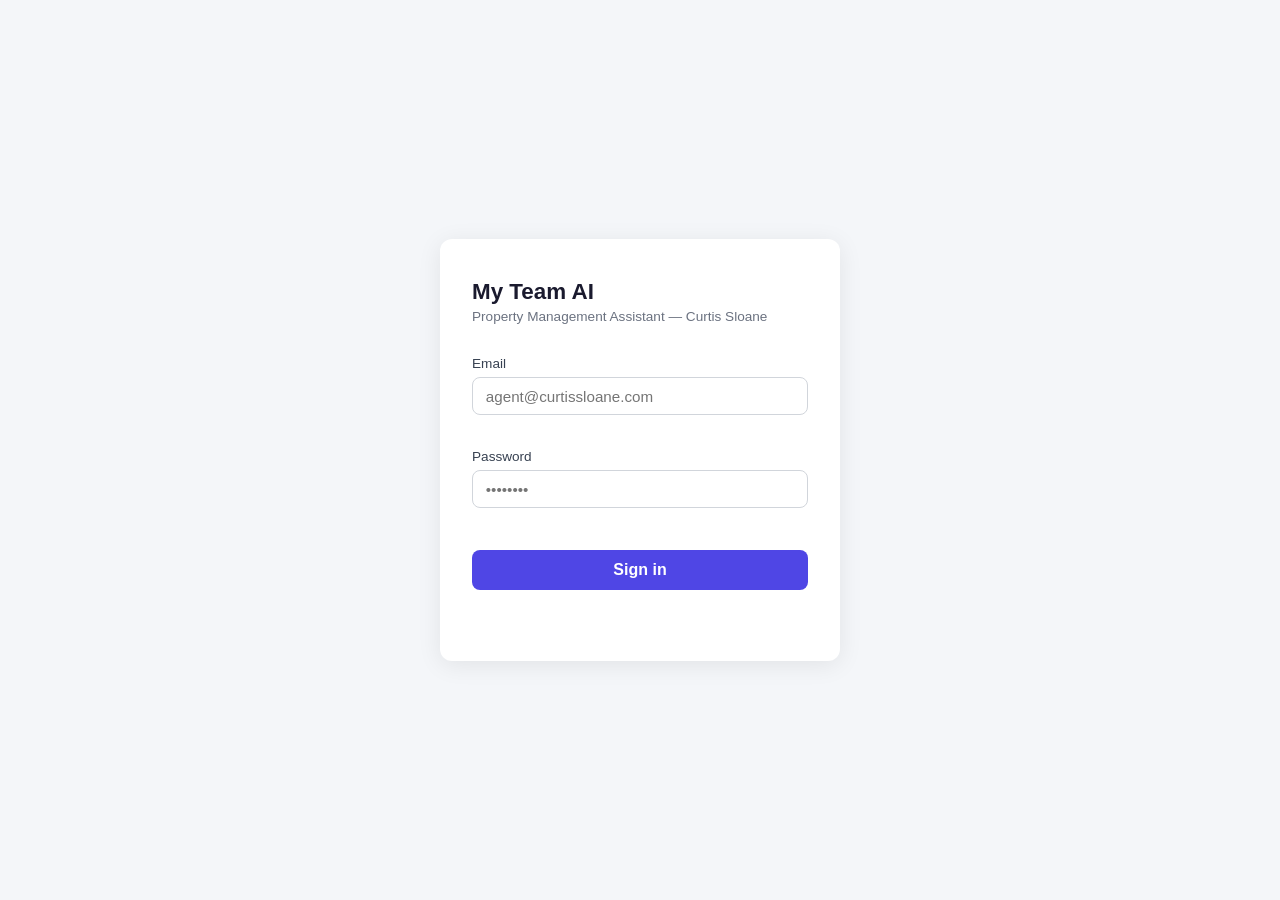
<file: frontend/index.html>
<!DOCTYPE html>
<html lang="en">
<head>
  <meta charset="UTF-8" />
  <meta name="viewport" content="width=device-width, initial-scale=1.0" />
  <title>My Team AI — Login</title>
  <style>
    *, *::before, *::after { box-sizing: border-box; margin: 0; padding: 0; }
    body {
      font-family: -apple-system, BlinkMacSystemFont, "Segoe UI", Roboto, sans-serif;
      background: #f4f6f9;
      min-height: 100vh;
      display: flex;
      align-items: center;
      justify-content: center;
    }
    .card {
      background: #fff;
      border-radius: 12px;
      box-shadow: 0 4px 24px rgba(0,0,0,0.08);
      padding: 2.5rem 2rem;
      width: 100%;
      max-width: 400px;
    }
    .logo { font-size: 1.4rem; font-weight: 700; color: #1a1a2e; margin-bottom: 0.25rem; }
    .tagline { font-size: 0.85rem; color: #6b7280; margin-bottom: 2rem; }
    label { display: block; font-size: 0.85rem; font-weight: 500; color: #374151; margin-bottom: 0.4rem; }
    input {
      width: 100%;
      padding: 0.6rem 0.8rem;
      border: 1.5px solid #d1d5db;
      border-radius: 8px;
      font-size: 0.95rem;
      outline: none;
      transition: border-color 0.2s;
      margin-bottom: 0.25rem;
    }
    input:focus { border-color: #4f46e5; }
    input.error { border-color: #ef4444; }
    .field-error { font-size: 0.78rem; color: #ef4444; min-height: 1.1rem; margin-bottom: 0.75rem; }
    button {
      width: 100%;
      padding: 0.7rem;
      background: #4f46e5;
      color: #fff;
      border: none;
      border-radius: 8px;
      font-size: 1rem;
      font-weight: 600;
      cursor: pointer;
      margin-top: 0.5rem;
      transition: background 0.2s;
    }
    button:hover { background: #4338ca; }
    button:disabled { background: #a5b4fc; cursor: not-allowed; }
    .global-error {
      font-size: 0.85rem;
      color: #ef4444;
      text-align: center;
      margin-top: 0.75rem;
      min-height: 1.2rem;
    }
  </style>
</head>
<body>
  <div class="card">
    <div class="logo">My Team AI</div>
    <div class="tagline">Property Management Assistant — Curtis Sloane</div>

    <form id="loginForm" novalidate>
      <label for="email">Email</label>
      <input type="email" id="email" name="email" placeholder="agent@curtissloane.com" autocomplete="username" />
      <div class="field-error" id="emailError"></div>

      <label for="password">Password</label>
      <input type="password" id="password" name="password" placeholder="••••••••" autocomplete="current-password" />
      <div class="field-error" id="passwordError"></div>

      <button type="submit" id="submitBtn">Sign in</button>
      <div class="global-error" id="globalError"></div>
    </form>
  </div>

  <script>
    const form     = document.getElementById('loginForm');
    const emailEl  = document.getElementById('email');
    const passEl   = document.getElementById('password');
    const emailErr = document.getElementById('emailError');
    const passErr  = document.getElementById('passwordError');
    const globalErr = document.getElementById('globalError');
    const submitBtn = document.getElementById('submitBtn');

    function clearErrors() {
      emailErr.textContent = '';
      passErr.textContent  = '';
      globalErr.textContent = '';
      emailEl.classList.remove('error');
      passEl.classList.remove('error');
    }

    function validateField(el, errEl, label) {
      if (!el.value.trim()) {
        errEl.textContent = `${label} is required`;
        el.classList.add('error');
        return false;
      }
      errEl.textContent = '';
      el.classList.remove('error');
      return true;
    }

    // Blur validation (TS Section 6.2)
    emailEl.addEventListener('blur', () => validateField(emailEl, emailErr, 'Email'));
    passEl.addEventListener('blur',  () => validateField(passEl, passErr, 'Password'));

    emailEl.addEventListener('input', () => {
      if (emailErr.textContent) validateField(emailEl, emailErr, 'Email');
    });
    passEl.addEventListener('input', () => {
      if (passErr.textContent) validateField(passEl, passErr, 'Password');
    });

    form.addEventListener('submit', async (e) => {
      e.preventDefault();
      clearErrors();

      const emailOk = validateField(emailEl, emailErr, 'Email');
      const passOk  = validateField(passEl, passErr, 'Password');
      if (!emailOk || !passOk) return;

      submitBtn.disabled = true;
      submitBtn.textContent = 'Signing in…';

      try {
        const res = await fetch('/auth/login', {
          method: 'POST',
          headers: { 'Content-Type': 'application/json' },
          body: JSON.stringify({ email: emailEl.value.trim(), password: passEl.value }),
        });

        if (res.ok) {
          const data = await res.json();
          localStorage.setItem('token', data.access_token);
          localStorage.setItem('role', data.role);
          // FS-76 blocker A: honour ?next=<path> for the pages we actually serve;
          // anything else (cross-origin, unknown path) falls back to /chat so the
          // login page cannot be turned into an open redirect.
          const ALLOWED = new Set(['/workspace', '/chat']);
          const next = new URLSearchParams(window.location.search).get('next') || '';
          window.location.href = ALLOWED.has(next) ? next : '/chat';
        } else {
          globalErr.textContent = 'Invalid email or password.';
        }
      } catch {
        globalErr.textContent = 'Unable to connect. Please try again.';
      } finally {
        submitBtn.disabled = false;
        submitBtn.textContent = 'Sign in';
      }
    });
  </script>
</body>
</html>
</file>
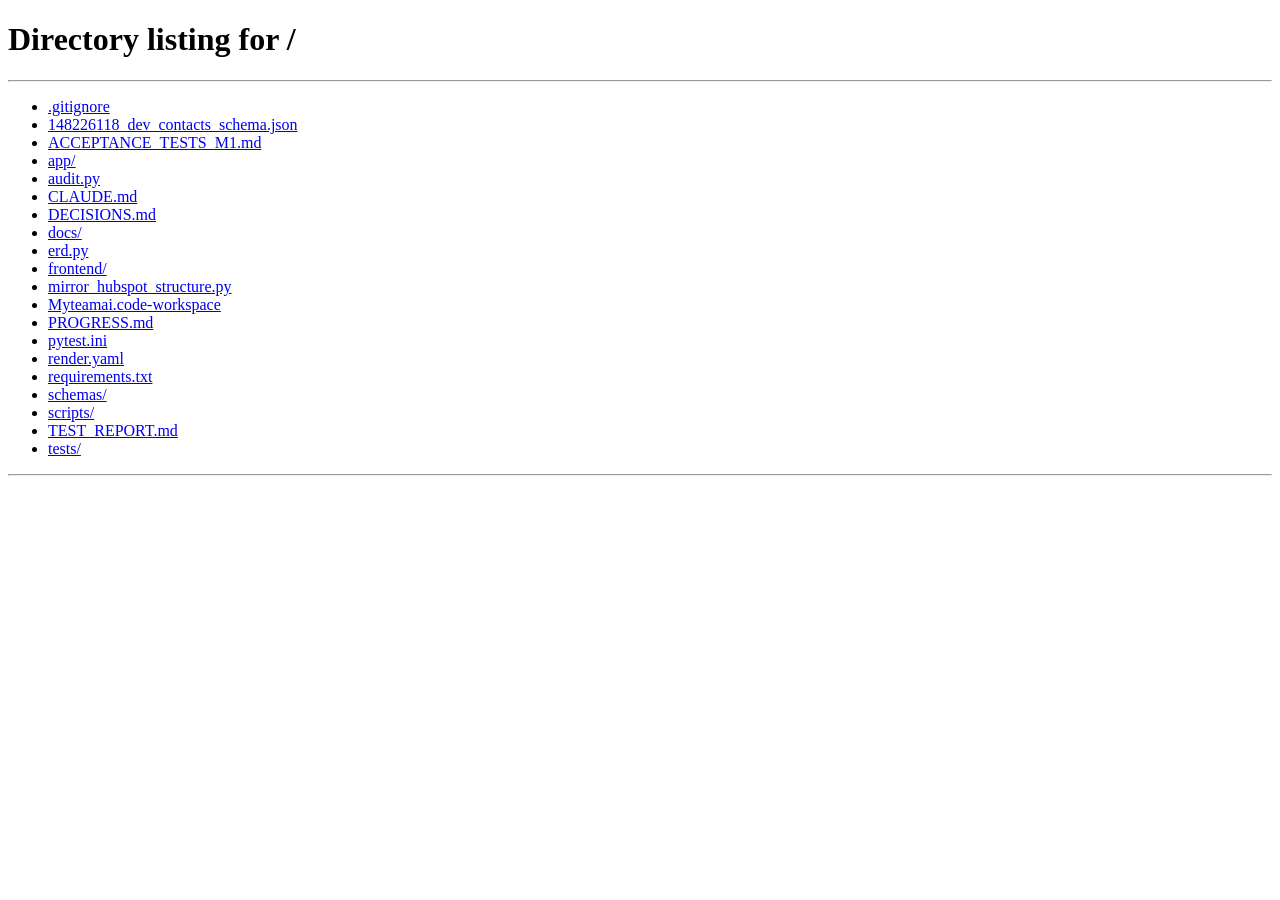
<file: frontend/chat.html>
<!DOCTYPE html>
<html lang="en">
<head>
  <meta charset="UTF-8" />
  <meta name="viewport" content="width=device-width, initial-scale=1.0" />
  <title>My Team AI — Chat</title>
  <style>
    *, *::before, *::after { box-sizing: border-box; margin: 0; padding: 0; }
    body {
      font-family: -apple-system, BlinkMacSystemFont, "Segoe UI", Roboto, sans-serif;
      background: #f4f6f9;
      height: 100vh;
      display: flex;
      flex-direction: column;
    }
    header {
      background: #1a1a2e;
      color: #fff;
      padding: 0.75rem 1.5rem;
      display: flex;
      align-items: center;
      justify-content: space-between;
    }
    header .brand { font-weight: 700; font-size: 1.05rem; }
    header .logout { font-size: 0.8rem; cursor: pointer; color: #a5b4fc; }
    .main { display: flex; flex: 1; overflow: hidden; }
    .sidebar {
      width: 220px;
      background: #fff;
      border-right: 1px solid #e5e7eb;
      padding: 1rem 0.75rem;
      overflow-y: auto;
    }
    .sidebar h3 { font-size: 0.75rem; text-transform: uppercase; color: #9ca3af; margin-bottom: 0.75rem; }
    .fn-btn {
      display: block;
      width: 100%;
      text-align: left;
      padding: 0.5rem 0.75rem;
      border-radius: 8px;
      border: none;
      background: none;
      font-size: 0.88rem;
      cursor: pointer;
      color: #374151;
      margin-bottom: 0.25rem;
      transition: background 0.15s;
    }
    .fn-btn:hover, .fn-btn.active { background: #ede9fe; color: #4f46e5; font-weight: 500; }
    .chat-area { flex: 1; display: flex; flex-direction: column; overflow: hidden; }
    .messages { flex: 1; overflow-y: auto; padding: 1.5rem; display: flex; flex-direction: column; gap: 1rem; }
    .msg { max-width: 75%; padding: 0.75rem 1rem; border-radius: 12px; font-size: 0.92rem; line-height: 1.5; }
    .msg.bot { background: #fff; border: 1px solid #e5e7eb; align-self: flex-start; }
    .msg.user { background: #4f46e5; color: #fff; align-self: flex-end; }
    .msg.error { background: #fef2f2; border: 1px solid #fca5a5; color: #991b1b; align-self: flex-start; }
    .msg.success { background: #f0fdf4; border: 1px solid #86efac; color: #166534; align-self: flex-start; }
    .msg.info { background: #eff6ff; border: 1px solid #93c5fd; color: #1e40af; align-self: flex-start; }
    .capabilities { margin-top: 0.5rem; }
    .capabilities li { font-size: 0.82rem; margin-left: 1.25rem; margin-top: 0.2rem; }
    .contact-card {
      background: #fff;
      border: 1px solid #e5e7eb;
      border-radius: 8px;
      padding: 0.75rem;
      margin-top: 0.5rem;
      font-size: 0.85rem;
    }
    .contact-card strong { color: #1a1a2e; }
    .form-panel {
      background: #fff;
      border-top: 1px solid #e5e7eb;
      padding: 1rem 1.5rem;
    }
    .form-panel.hidden { display: none; }
    .form-row { display: flex; gap: 0.75rem; flex-wrap: wrap; margin-bottom: 0.5rem; }
    .form-group { flex: 1; min-width: 160px; }
    .form-group label { display: block; font-size: 0.8rem; font-weight: 500; color: #374151; margin-bottom: 0.3rem; }
    .form-group input, .form-group select, .form-group textarea {
      width: 100%; padding: 0.45rem 0.7rem; border: 1.5px solid #d1d5db;
      border-radius: 7px; font-size: 0.88rem; outline: none;
      font-family: inherit;
    }
    .form-group textarea { resize: vertical; min-height: 60px; }
    .form-group input:focus, .form-group select:focus, .form-group textarea:focus { border-color: #4f46e5; }
    .form-group input.error, .form-group select.error { border-color: #ef4444; }
    .field-error { font-size: 0.75rem; color: #ef4444; min-height: 1rem; }
    .checkbox-group { display: flex; gap: 0.75rem; flex-wrap: wrap; }
    .checkbox-group label { display: flex; align-items: center; gap: 0.25rem; font-size: 0.85rem; font-weight: normal; }
    .checkbox-group input { width: auto; }
    .form-actions { display: flex; justify-content: flex-end; padding-top: 0.5rem; }
    .send-btn {
      padding: 0.5rem 1.5rem;
      background: #4f46e5; color: #fff;
      border: none; border-radius: 8px;
      font-size: 0.9rem; font-weight: 600; cursor: pointer;
    }
    .send-btn:hover { background: #4338ca; }
    .send-btn:disabled { background: #a5b4fc; cursor: not-allowed; }
    .free-input { display: flex; gap: 0.5rem; padding: 0.75rem 1.5rem; background: #fff; border-top: 1px solid #e5e7eb; }
    .free-input input { flex: 1; padding: 0.6rem 0.9rem; border: 1.5px solid #d1d5db; border-radius: 8px; font-size: 0.9rem; outline: none; }
    .free-input input:focus { border-color: #4f46e5; }
    .free-input button { padding: 0.6rem 1.2rem; background: #4f46e5; color: #fff; border: none; border-radius: 8px; cursor: pointer; }
  </style>
</head>
<body>
  <header>
    <span class="brand">My Team AI</span>
    <span class="logout" onclick="logout()">Sign out</span>
  </header>

  <div class="main">
    <nav class="sidebar">
      <h3>Functions</h3>
      <button class="fn-btn" onclick="showForm('welcome')">Welcome Client</button>
      <button class="fn-btn" onclick="showForm('register')">Register Applicant</button>
      <button class="fn-btn" onclick="showForm('match')">Match Applicants</button>
      <button class="fn-btn" onclick="showForm('valuation')">Valuation Brief</button>
      <button class="fn-btn" onclick="showForm('outreach')">Draft Outreach</button>
      <button class="fn-btn" onclick="showForm('kyc')">KYC Status</button>
    </nav>

    <div class="chat-area">
      <div class="messages" id="messages">
        <div class="msg bot">Hello! I'm your My Team AI assistant. Select a function from the left or type a request below.</div>
      </div>

      <!-- Welcome Client Form -->
      <div class="form-panel hidden" id="form-welcome">
        <div class="form-row">
          <div class="form-group">
            <label>Client Name *</label>
            <input type="text" id="w-client_name" placeholder="e.g. James Hyde" />
            <div class="field-error" id="err-w-client_name"></div>
          </div>
          <div class="form-group">
            <label>Source *</label>
            <select id="w-source">
              <option value="">Select…</option>
              <option>Rightmove</option><option>Zoopla</option>
              <option>Referral</option><option>Direct</option><option>Other</option>
            </select>
            <div class="field-error" id="err-w-source"></div>
          </div>
          <div class="form-group">
            <label>Agent Name *</label>
            <input type="text" id="w-agent_name" placeholder="Your name" />
            <div class="field-error" id="err-w-agent_name"></div>
          </div>
          <div class="form-group">
            <label>Budget (£)</label>
            <input type="number" id="w-budget_gbp" placeholder="Optional — e.g. 2000000" />
            <div class="field-error" id="err-w-budget_gbp"></div>
          </div>
          <div class="form-group">
            <label>Dispatch to HubSpot</label>
            <select id="w-dispatch">
              <option value="false">No — draft only</option>
              <option value="true">Yes — send to HubSpot</option>
            </select>
            <div class="field-error" id="err-w-dispatch"></div>
          </div>
        </div>
        <div class="form-actions">
          <button class="send-btn" onclick="submitWelcome()">Generate Welcome</button>
        </div>
      </div>

      <!-- Register Applicant Form -->
      <div class="form-panel hidden" id="form-register">
        <div class="form-row">
          <div class="form-group">
            <label>Full Name *</label>
            <input type="text" id="r-full_name" placeholder="e.g. Tom Baker" />
            <div class="field-error" id="err-r-full_name"></div>
          </div>
          <div class="form-group">
            <label>Email *</label>
            <input type="email" id="r-email" placeholder="tom@example.com" />
            <div class="field-error" id="err-r-email"></div>
          </div>
          <div class="form-group">
            <label>Phone *</label>
            <input type="text" id="r-phone" placeholder="+44 7700 900123" />
            <div class="field-error" id="err-r-phone"></div>
          </div>
          <div class="form-group">
            <label>Budget (£) *</label>
            <input type="number" id="r-budget" placeholder="e.g. 2500000" />
            <div class="field-error" id="err-r-budget"></div>
          </div>
        </div>
        <div class="form-row">
          <div class="form-group">
            <label>Bedrooms Min *</label>
            <input type="number" id="r-bedrooms_min" placeholder="e.g. 3" value="2" />
            <div class="field-error" id="err-r-bedrooms_min"></div>
          </div>
          <div class="form-group">
            <label>Bedrooms Max</label>
            <input type="number" id="r-bedrooms_max" placeholder="Optional" />
          </div>
          <div class="form-group">
            <label>Financing *</label>
            <select id="r-financing">
              <option value="">Select…</option>
              <option value="cash">Cash</option>
              <option value="mortgage_aip">Mortgage (AIP)</option>
              <option value="mortgage_no_aip">Mortgage (no AIP)</option>
              <option value="unknown">Unknown</option>
            </select>
            <div class="field-error" id="err-r-financing"></div>
          </div>
          <div class="form-group">
            <label>Preferred Channel *</label>
            <select id="r-preferred_channel">
              <option value="">Select…</option>
              <option value="email">Email</option>
              <option value="phone">Phone</option>
              <option value="whatsapp">WhatsApp</option>
            </select>
            <div class="field-error" id="err-r-preferred_channel"></div>
          </div>
          <div class="form-group">
            <label>Source *</label>
            <input type="text" id="r-source" placeholder="Rightmove, Referral, etc." />
            <div class="field-error" id="err-r-source"></div>
          </div>
        </div>
        <div class="form-row">
          <div class="form-group" style="flex: 1;">
            <label>Property Types * (select one or more)</label>
            <div class="checkbox-group" id="r-property_types">
              <label><input type="checkbox" value="house"> House</label>
              <label><input type="checkbox" value="flat"> Flat</label>
              <label><input type="checkbox" value="maisonette"> Maisonette</label>
              <label><input type="checkbox" value="any"> Any</label>
            </div>
            <div class="field-error" id="err-r-property_types"></div>
          </div>
          <div class="form-group">
            <label>Timeline (weeks)</label>
            <input type="number" id="r-timeline_weeks" placeholder="Optional" />
          </div>
        </div>
        <div class="form-row">
          <div class="form-group" style="flex: 1;">
            <label>Must-Have</label>
            <textarea id="r-must_have" placeholder="Optional — e.g. garden, parking, near tube"></textarea>
          </div>
        </div>
        <div class="form-row">
          <div class="form-group" style="flex: 1;">
            <div class="checkbox-group">
              <label><input type="checkbox" id="r-dispatch"> Also create a Gmail draft of the welcome email</label>
            </div>
            <div class="field-hint" style="font-size:0.78rem;color:#6b7280;margin-top:2px;">
              Nothing is sent. The draft appears in the shared mailbox for you to review, edit and send from Gmail.
            </div>
          </div>
        </div>
        <div class="form-actions">
          <button class="send-btn" onclick="submitRegister()">Register Applicant</button>
        </div>
      </div>

      <!-- Match Applicants Form -->
      <div class="form-panel hidden" id="form-match">
        <div class="form-row">
          <div class="form-group">
            <label>Property Reference *</label>
            <input type="text" id="m-property_ref" placeholder="e.g. 22 Abbotsbury Road" />
            <div class="field-error" id="err-m-property_ref"></div>
          </div>
          <div class="form-group">
            <label>Max Results (1–20)</label>
            <input type="number" id="m-max_results" value="5" min="1" max="20" />
            <div class="field-error" id="err-m-max_results"></div>
          </div>
        </div>
        <div class="form-actions">
          <button class="send-btn" onclick="submitMatch()">Find Matches</button>
        </div>
      </div>

      <!-- KYC Status Form -->
      <div class="form-panel hidden" id="form-kyc">
        <div class="form-row">
          <div class="form-group">
            <label>Name or Email *</label>
            <input type="text" id="k-name_or_id" placeholder="e.g. Tom Baker or tom@example.com" />
            <div class="field-error" id="err-k-name_or_id"></div>
          </div>
          <div class="form-group">
            <label>Type *</label>
            <select id="k-type">
              <option value="applicant">Applicant</option>
              <option value="client">Client</option>
            </select>
          </div>
        </div>
        <div class="form-actions">
          <button class="send-btn" onclick="submitKYC()">Check KYC Status</button>
        </div>
      </div>

      <!-- Free-text input -->
      <div class="free-input">
        <input type="text" id="freeText" placeholder="Or type your request here…" onkeydown="if(event.key==='Enter')sendFree()" />
        <button onclick="sendFree()">Send</button>
      </div>
    </div>
  </div>

  <script>
    const token = localStorage.getItem('token');
    if (!token) window.location.href = '/';

    function logout() {
      localStorage.clear();
      window.location.href = '/';
    }

    function showForm(name) {
      document.querySelectorAll('.form-panel').forEach(p => p.classList.add('hidden'));
      const panel = document.getElementById('form-' + name);
      if (panel) panel.classList.remove('hidden');
    }

    function addMsg(text, type = 'bot') {
      const msgs = document.getElementById('messages');
      const div = document.createElement('div');
      div.className = 'msg ' + type;
      div.innerHTML = text;
      msgs.appendChild(div);
      msgs.scrollTop = msgs.scrollHeight;
    }

    // Collapsed, safe preview of the composed welcome email. Built with
    // textContent / createTextNode only (never innerHTML, never html_body) so
    // subject/body values — the applicant's own name, listing addresses — can
    // never inject markup. Container id/class match addMsg: #messages, .msg.bot.
    function addWelcomePreview(draft) {
      if (!draft || (!draft.subject && !draft.text_body && !draft.html_body)) return;
      const msgs = document.getElementById('messages');

      const div = document.createElement('div');
      div.className = 'msg bot';

      const details = document.createElement('details');   // collapsed by default
      const summary = document.createElement('summary');
      summary.textContent = 'Welcome email preview (not sent)';
      details.appendChild(summary);

      if (draft.subject) {
        const subj = document.createElement('div');
        subj.style.margin = '6px 0';
        const label = document.createElement('strong');
        label.textContent = 'Subject: ';
        subj.appendChild(label);
        subj.appendChild(document.createTextNode(draft.subject));
        details.appendChild(subj);
      }

      if (draft.html_body) {
        // The email as the applicant will see it, "View brochure" buttons included.
        // Scripts are off and the frame is cut off from this page (no allow-scripts,
        // no allow-same-origin), so nothing inside the email can run or touch the
        // page. allow-popups(+escape) lets a button open the brochure in a new tab.
        const frame = document.createElement('iframe');
        frame.setAttribute('sandbox', 'allow-popups allow-popups-to-escape-sandbox');
        frame.setAttribute('referrerpolicy', 'no-referrer');
        frame.setAttribute('title', 'Welcome email as the applicant will see it');
        frame.className = 'email-preview-frame';
        frame.style.cssText = 'width:100%;height:640px;border:1px solid #e5e7eb;' +
                              'border-radius:6px;background:#fff;margin-top:6px;';
        frame.srcdoc = '<!doctype html><meta charset="utf-8"><base target="_blank">' +
          '<body style="margin:16px;font:14px/1.45 Arial,Helvetica,sans-serif;color:#202124;background:#fff">' +
          draft.html_body + '</body>';
        details.appendChild(frame);
        details.open = true;   // the demo shows the email straight away
        // An email is laid out for ~600px; the normal chat bubble is far narrower.
        div.style.maxWidth = '760px';
        div.style.width = '100%';
      }

      if (draft.text_body) {
        // Plain-text version: what mail clients without HTML show. Kept for checking.
        const textDetails = document.createElement('details');
        const textSummary = document.createElement('summary');
        textSummary.textContent = 'Plain-text version';
        textDetails.appendChild(textSummary);
        const bodyEl = document.createElement('div');
        bodyEl.style.whiteSpace = 'pre-wrap';   // keep the template's line breaks
        bodyEl.textContent = draft.text_body;
        textDetails.appendChild(bodyEl);
        if (!draft.html_body) textDetails.open = true;   // no HTML: the text is the preview
        details.appendChild(textDetails);
      }

      div.appendChild(details);
      msgs.appendChild(div);
      msgs.scrollTop = msgs.scrollHeight;
    }

    // Outcome of the Gmail draft step. textContent only: the mailbox address and
    // any failure text come from the server and must never be parsed as markup.
    // Shown for new AND existing applicants, because the backend creates the draft
    // whenever it was asked to, so the page must report what actually happened.
    function addDraftOutcome(data) {
      const msgs = document.getElementById('messages');
      const note = (text, type) => {
        const div = document.createElement('div');
        div.className = 'msg ' + type;
        div.textContent = text;
        msgs.appendChild(div);
        msgs.scrollTop = msgs.scrollHeight;
      };

      const ref = data && data.draft_ref;
      if (ref) {
        if (ref.transport === 'gmail') {
          note('✓ Gmail draft created in the shared mailbox' + (ref.mailbox ? ' (' + ref.mailbox + ')' : '') +
               '. Open Gmail → Drafts to review, edit and send it. Nothing has been sent.', 'success');
        } else {
          note('ℹ️ Test mode: the draft step ran with the "' + ref.transport + '" transport, so no Gmail draft exists.', 'info');
        }
      }

      const errs = (data && Array.isArray(data.errors)) ? data.errors : [];
      errs.filter(e => typeof e === 'string' && e.startsWith('DRAFT_FAILED')).forEach(e => {
        const reason = e.replace(/^DRAFT_FAILED:\s*/, '');
        note('⚠️ The applicant is registered, but the Gmail draft could not be created: ' + reason +
             ' The welcome email text above is still available to copy.', 'error');
      });
    }

    function fieldError(id, msg) {
      const el = document.getElementById(id);
      if (el) el.textContent = msg;
      const inp = document.getElementById(id.replace('err-', ''));
      if (inp) inp.classList.toggle('error', !!msg);
    }

    function clearErrors(prefix) {
      document.querySelectorAll(`[id^="err-${prefix}"]`).forEach(el => {
        el.textContent = '';
        const inp = document.getElementById(el.id.replace('err-', ''));
        if (inp) inp.classList.remove('error');
      });
    }

    async function postJSON(path, body) {
      const res = await fetch(path, {
        method: 'POST',
        headers: { 'Content-Type': 'application/json', 'Authorization': 'Bearer ' + token },
        body: JSON.stringify(body),
      });
      const data = await res.json().catch(() => ({ detail: 'Invalid JSON response' }));
      return { ok: res.ok, status: res.status, data };
    }

    // ----- Welcome Client -----
    async function submitWelcome() {
      clearErrors('w-');
      let valid = true;
      const name   = document.getElementById('w-client_name').value.trim();
      const source = document.getElementById('w-source').value;
      const agent  = document.getElementById('w-agent_name').value.trim();
      const budget = document.getElementById('w-budget_gbp').value;
      const dispatch = document.getElementById('w-dispatch').value === 'true';

      if (!name) { fieldError('err-w-client_name', 'Client name is required'); valid = false; }
      else if (name.length < 2) { fieldError('err-w-client_name', 'Client name must be at least 2 characters'); valid = false; }
      if (!source) { fieldError('err-w-source', 'Source is required'); valid = false; }
      if (!agent) { fieldError('err-w-agent_name', 'Agent name is required'); valid = false; }
      if (budget && parseInt(budget) < 100000) { fieldError('err-w-budget_gbp', 'Budget must be at least £100,000'); valid = false; }
      if (!valid) return;

      const body = { client_name: name, source, agent_name: agent, dispatch };
      if (budget) body.budget_gbp = parseInt(budget);

      addMsg(`Generate welcome for <strong>${name}</strong> (${source})`, 'user');
      const btn = document.querySelector('#form-welcome .send-btn');
      btn.disabled = true;
      const { ok, data } = await postJSON('/bot/welcome', body);
      if (ok && data.message_draft) addMsg(data.message_draft.replace(/\n/g, '<br>'));
      else addMsg('Error: ' + (data.detail || data.status || 'Unknown'), 'error');
      btn.disabled = false;
    }

    // ----- Register Applicant -----
    async function submitRegister() {
      clearErrors('r-');
      let valid = true;
      const full_name = document.getElementById('r-full_name').value.trim();
      const email = document.getElementById('r-email').value.trim();
      const phone = document.getElementById('r-phone').value.trim();
      const budget = parseInt(document.getElementById('r-budget').value);
      const bedrooms_min = parseInt(document.getElementById('r-bedrooms_min').value);
      const bedrooms_max_raw = document.getElementById('r-bedrooms_max').value;
      const financing = document.getElementById('r-financing').value;
      const preferred_channel = document.getElementById('r-preferred_channel').value;
      const source = document.getElementById('r-source').value.trim();
      const timeline_raw = document.getElementById('r-timeline_weeks').value;
      const must_have = document.getElementById('r-must_have').value.trim();
      const property_types = Array.from(
        document.querySelectorAll('#r-property_types input:checked')
      ).map(x => x.value);

      if (!full_name) { fieldError('err-r-full_name', 'Full name is required'); valid = false; }
      if (!email) { fieldError('err-r-email', 'Email is required'); valid = false; }
      else if (!/^[^@\s]+@[^@\s]+\.[^@\s]+$/.test(email)) { fieldError('err-r-email', 'Invalid email'); valid = false; }
      if (!phone) { fieldError('err-r-phone', 'Phone is required'); valid = false; }
      if (!budget) { fieldError('err-r-budget', 'Budget is required'); valid = false; }
      if (!bedrooms_min) { fieldError('err-r-bedrooms_min', 'Bedrooms min is required'); valid = false; }
      if (!financing) { fieldError('err-r-financing', 'Financing is required'); valid = false; }
      if (!preferred_channel) { fieldError('err-r-preferred_channel', 'Channel is required'); valid = false; }
      if (!source) { fieldError('err-r-source', 'Source is required'); valid = false; }
      if (property_types.length === 0) { fieldError('err-r-property_types', 'Pick at least one'); valid = false; }
      if (!valid) return;

      const body = {
        full_name, email, phone, budget, bedrooms_min,
        property_types, financing, preferred_channel, source,
      };
      if (bedrooms_max_raw) body.bedrooms_max = parseInt(bedrooms_max_raw);
      if (timeline_raw)     body.timeline_weeks = parseInt(timeline_raw);
      if (must_have)        body.must_have = must_have;
      if (document.getElementById('r-dispatch').checked) body.dispatch = true;

      addMsg(`Register applicant <strong>${full_name}</strong> (${email})`, 'user');
      const btn = document.querySelector('#form-register .send-btn');
      btn.disabled = true;
      const { ok, data } = await postJSON('/bot/register-applicant', body);
      if (ok && data.status === 'ok' && data.applicant_id) {
        const n = Array.isArray(data.first_matches) ? data.first_matches.length : 0;
        const matchNote = n ? ` — ${n} suggested ${n === 1 ? 'match' : 'matches'}` : '';
        if (data.created) {
          addMsg(`✓ New applicant registered in HubSpot — ID <strong>${data.applicant_id}</strong>${matchNote}`, 'success');
          addWelcomePreview(data.welcome_draft);   // only for a newly created applicant
          addDraftOutcome(data);
        } else {
          // Q6: existing applicant — NOT overwritten. Show what we already hold
          // vs what was just submitted; the differences are reported, not applied.
          const diff = (data.diff && typeof data.diff === 'object') ? data.diff : {};
          const rows = Object.keys(diff).map(field => {
            const d = diff[field] || {};
            const submitted = Array.isArray(d.submitted) ? d.submitted.join('; ') : (d.submitted ?? '');
            const existing  = Array.isArray(d.existing)  ? d.existing.join('; ')  : (d.existing  ?? '—');
            return `• <strong>${field}</strong>: we hold “${existing}”, you entered “${submitted}”`;
          });
          const diffNote = rows.length
            ? `<br>Differences (not applied — existing record is preserved):<br>${rows.join('<br>')}`
            : '<br>Nothing differs from what we already hold.';
          addMsg(
            `ℹ️ This applicant already exists in HubSpot — ID <strong>${data.applicant_id}</strong>${matchNote}.` +
            ` Their existing record was left unchanged.${diffNote}`,
            'info'
          );
          addDraftOutcome(data);
        }
      } else {
        // Real error: backend sends an `errors` list (A-2 rev 5); a 422 sends `detail`.
        let reason = 'Unknown error';
        if (data && Array.isArray(data.errors) && data.errors.length) {
          reason = data.errors.join(', ');
        } else if (data && Array.isArray(data.detail)) {
          reason = data.detail.map(d => d.msg || JSON.stringify(d)).join(', ');
        } else if (data && typeof data.detail === 'string') {
          reason = data.detail;
        }
        addMsg('Failed to create contact: ' + reason, 'error');
      }
      btn.disabled = false;
    }

    // ----- Match Applicants -----
    async function submitMatch() {
      clearErrors('m-');
      const ref = document.getElementById('m-property_ref').value.trim();
      const max = parseInt(document.getElementById('m-max_results').value) || 5;
      if (!ref) { fieldError('err-m-property_ref', 'Property reference is required'); return; }
      if (max > 20) { fieldError('err-m-max_results', 'Cannot exceed 20'); return; }

      addMsg(`Find applicants for <strong>${ref}</strong>`, 'user');
      const { ok, data } = await postJSON('/bot/match-applicants', { property_ref: ref, max_results: max });
      if (ok && data.status === 'ok') {
        if (data.count === 0) {
          addMsg('No applicants found in HubSpot yet. Register one first via the "Register Applicant" form.');
          return;
        }
        let html = `<strong>Found ${data.count} applicant${data.count === 1 ? '' : 's'}:</strong>`;
        (data.matches || []).forEach(m => {
          const p = m.properties || {};
          html += `
            <div class="contact-card">
              <strong>${p.firstname || ''} ${p.lastname || ''}</strong><br>
              ${p.email || '—'} · ${p.phone || '—'}<br>
              Budget: £${(p.applicant_budget_gbp || '—')} ·
              Beds: ${p.applicant_bedrooms_min || '—'}+ ·
              ${p.applicant_property_types || '—'}
            </div>`;
        });
        addMsg(html);
      } else {
        addMsg('Error: ' + (data.detail || data.status || 'Unknown'), 'error');
      }
    }

    // ----- KYC Status -----
    async function submitKYC() {
      clearErrors('k-');
      const name_or_id = document.getElementById('k-name_or_id').value.trim();
      const type = document.getElementById('k-type').value;
      if (!name_or_id) { fieldError('err-k-name_or_id', 'Name or email is required'); return; }

      addMsg(`Check KYC for <strong>${name_or_id}</strong>`, 'user');
      const { ok, data } = await postJSON('/bot/kyc-status', { name_or_id, type });
      if (ok && data.status === 'ok') {
        const complete = data.kyc_complete ? '✓ Complete' : '✗ Incomplete';
        const items = (data.outstanding_items || []).length
          ? `<br>Outstanding: ${data.outstanding_items.join(', ')}`
          : '';
        addMsg(`<strong>KYC: ${complete}</strong>${items}`, data.kyc_complete ? 'success' : 'error');
      } else if (data.status === 'not_found') {
        addMsg(`No contact found matching "${name_or_id}".`, 'error');
      } else {
        addMsg('Error: ' + (data.detail || data.status || 'Unknown'), 'error');
      }
    }

    // ----- Free-text classifier + auto-dispatch -----
    async function sendFree() {
      const inp = document.getElementById('freeText');
      const text = inp.value.trim();
      if (!text) return;
      inp.value = '';
      addMsg(text, 'user');
      const { ok, data } = await postJSON('/classify', { text });

      if (!ok || data.status !== 'ok') {
        // UNKNOWN_INTENT → show capabilities
        let html = `<strong>${data.message || "I can't help with that."}</strong><ul class="capabilities">`;
        (data.capabilities || []).forEach(c => { html += `<li>${c}</li>`; });
        html += '</ul>';
        addMsg(html, 'error');
        return;
      }

      // Known intent — auto-dispatch WELCOME_CLIENT, otherwise guide to the form
      if (data.intent === 'WELCOME_CLIENT') {
        addMsg('<em>Generating welcome draft…</em>');
        const result = await postJSON('/bot/welcome-from-text', { text });
        const d = result.data;
        if (result.ok && d.status === 'ok' && d.message_draft) {
          let html = '';
          if (d.extracted) {
            html += `<small><strong>Extracted:</strong> Client = ${d.extracted.client_name || '—'} · Source = ${d.extracted.source || '—'}`;
            if (d.extracted.budget_gbp) html += ` · Budget = £${Number(d.extracted.budget_gbp).toLocaleString()}`;
            if (d.extracted.timeline) html += ` · Timeline = ${d.extracted.timeline}`;
            html += '</small><br><br>';
          }
          html += d.message_draft.replace(/\n/g, '<br>');
          addMsg(html, 'success');
        } else {
          addMsg('Draft generation failed: ' + (d.message_draft || d.status || 'Unknown'), 'error');
        }
      } else {
        addMsg(`Classified as <strong>${data.intent}</strong>. Use the sidebar form to complete this request.`);
      }
    }

    // Blur validation for required fields
    ['w-client_name','w-agent_name','w-source','m-property_ref',
     'r-full_name','r-email','r-phone','r-budget','r-bedrooms_min',
     'r-financing','r-preferred_channel','r-source','k-name_or_id'].forEach(id => {
      const el = document.getElementById(id);
      if (!el) return;
      el.addEventListener('blur', () => {
        if (!el.value.trim()) fieldError('err-' + id, 'Required');
      });
      el.addEventListener('input', () => {
        if (document.getElementById('err-' + id)?.textContent) fieldError('err-' + id, '');
      });
    });
  </script>
</body>
</html>
</file>
